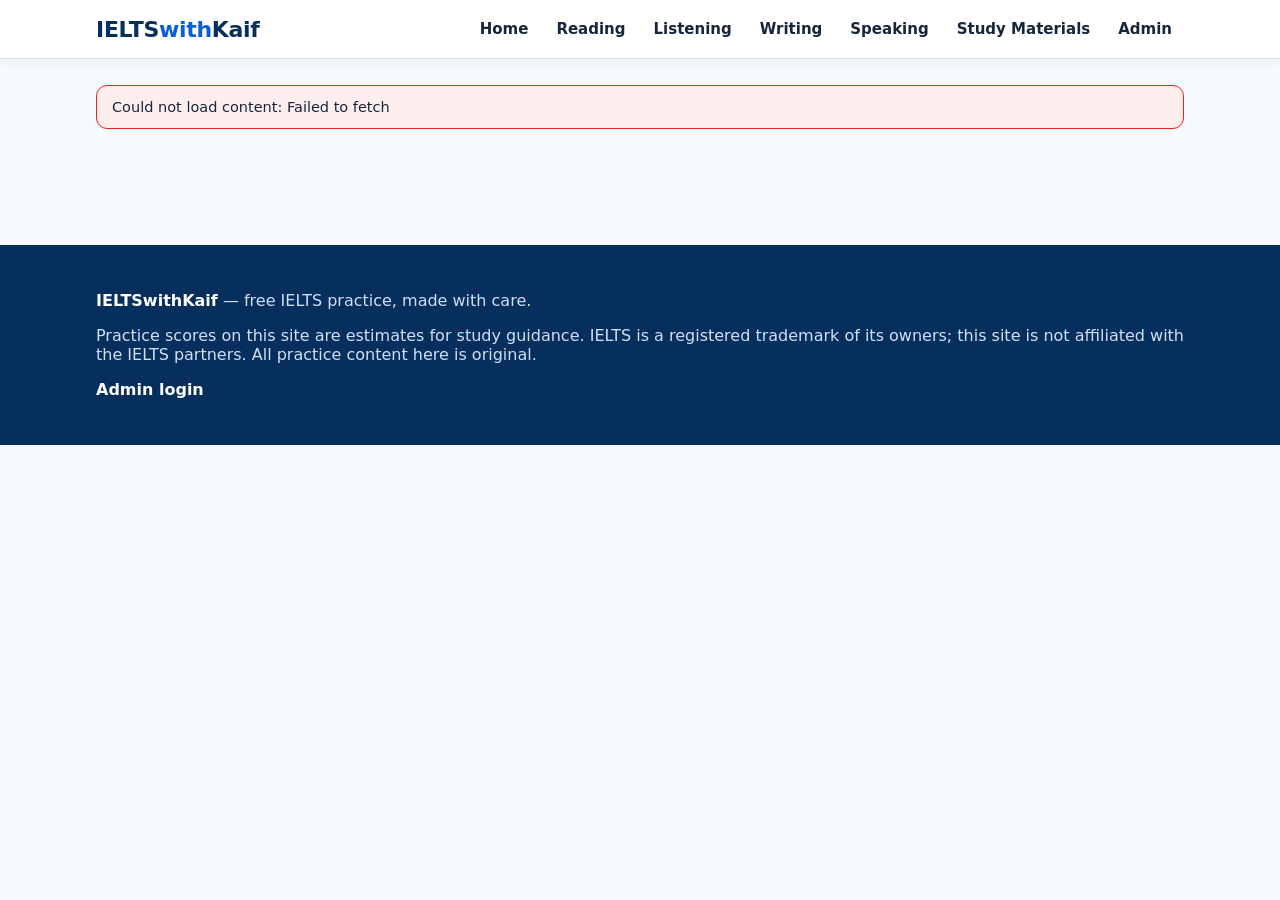
<file: index.html>
<!DOCTYPE html>
<html lang="en">
<head>
<meta charset="UTF-8">
<meta name="viewport" content="width=device-width, initial-scale=1.0">
<title>IELTSwithKaif — Free IELTS Practice Tests</title>
<meta name="description" content="Free IELTS Reading and Listening practice tests with instant scoring, Writing tasks with model answers, and Speaking practice.">
<link rel="stylesheet" href="assets/style.css">
</head>
<body>
<header class="topbar">
  <div class="topbar-in">
    <a class="logo" href="#/">IELTS<span>with</span>Kaif</a>
    <nav class="mainnav" id="mainnav">
      <a href="#/" data-nav="home">Home</a>
      <a href="#/reading" data-nav="reading">Reading</a>
      <a href="#/listening" data-nav="listening">Listening</a>
      <a href="#/writing" data-nav="writing">Writing</a>
      <a href="#/speaking" data-nav="speaking">Speaking</a>
      <a href="#/lessons" data-nav="lessons">Study Materials</a>
      <a href="admin/">Admin</a>
    </nav>
  </div>
</header>
<div id="announce"></div>
<main id="app">
  <div class="wrap"><p>Loading…</p></div>
</main>
<footer>
  <div class="wrap">
    <p><strong style="color:#fff">IELTSwithKaif</strong> — free IELTS practice, made with care.</p>
    <p>Practice scores on this site are estimates for study guidance. IELTS is a registered trademark of its owners; this site is not affiliated with the IELTS partners. All practice content here is original.</p>
    <p><a href="admin/">Admin login</a></p>
  </div>
</footer>
<script src="assets/config.js"></script>
<script src="assets/seed.js"></script>
<script src="assets/util.js"></script>
<script src="assets/db.js"></script>
<script src="assets/app.js"></script>
</body>
</html>
</file>
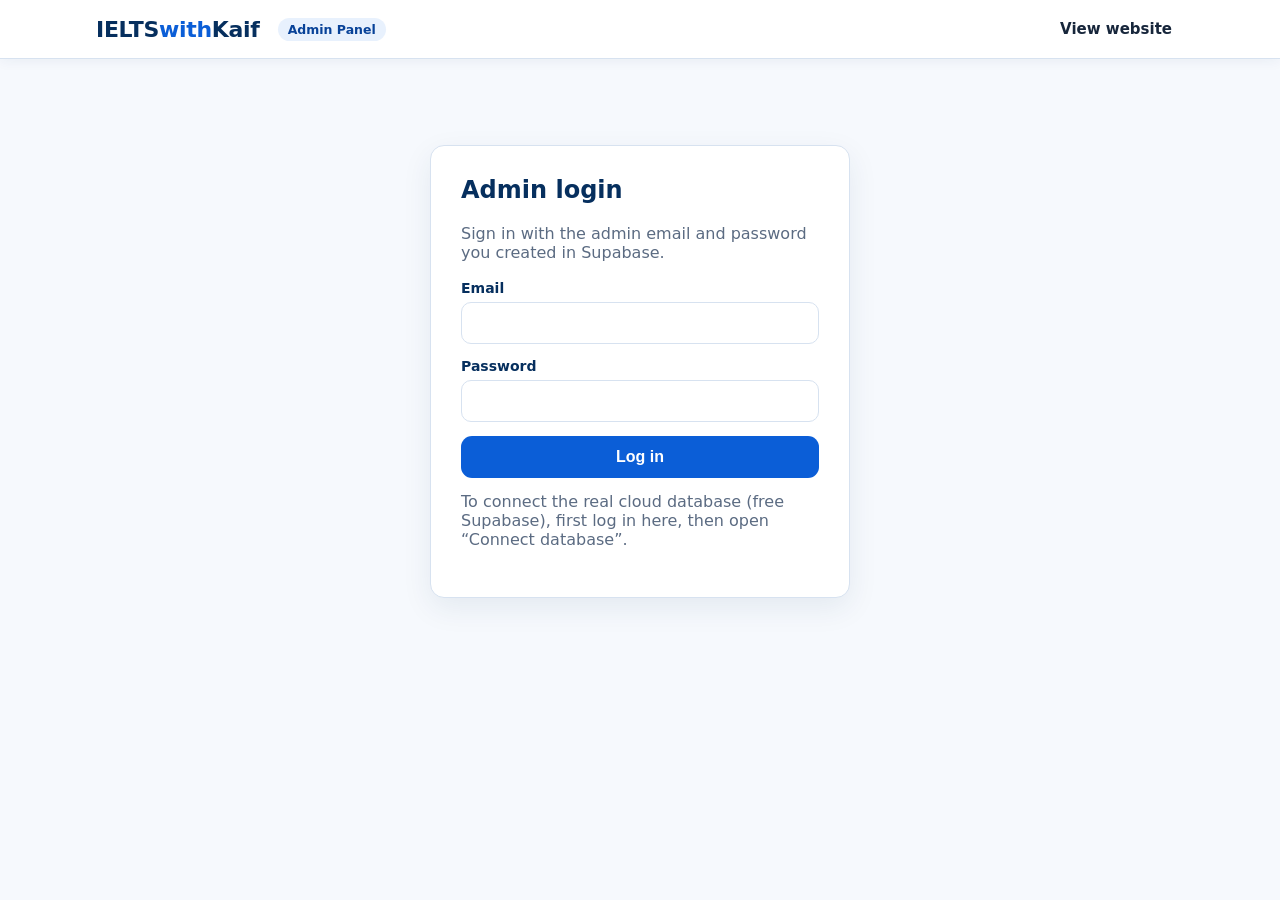
<file: admin/index.html>
<!DOCTYPE html>
<html lang="en">
<head>
<meta charset="UTF-8">
<meta name="viewport" content="width=device-width, initial-scale=1.0">
<title>Admin — IELTSwithKaif</title>
<link rel="stylesheet" href="../assets/style.css">
</head>
<body>
<header class="topbar">
  <div class="topbar-in">
    <a class="logo" href="../">IELTS<span>with</span>Kaif</a>
    <span class="tag">Admin Panel</span>
    <nav class="mainnav">
      <a href="../">View website</a>
      <a href="#" id="logoutLink" class="hidden">Log out</a>
    </nav>
  </div>
</header>
<main id="adminApp"><div class="wrap"><p>Loading…</p></div></main>
<script src="../assets/config.js"></script>
<script src="../assets/seed.js"></script>
<script src="../assets/util.js"></script>
<script src="../assets/db.js"></script>
<script src="../assets/admin.js"></script>
</body>
</html>
</file>
<file: assets/style.css>
:root{
  --blue:#0b5ed7; --blue-dark:#084298; --blue-deep:#062f5e; --sky:#e8f1fd;
  --ink:#17263b; --muted:#5b6b82; --line:#d7e2f0; --good:#15803d; --bad:#dc2626;
  --gold:#f2b544; --radius:14px;
}
*{box-sizing:border-box}
html{scroll-behavior:smooth}
body{margin:0;font-family:"Segoe UI",system-ui,-apple-system,Arial,sans-serif;color:var(--ink);background:#f6f9fd}
a{color:var(--blue);text-decoration:none}
header.topbar{position:sticky;top:0;z-index:50;background:#fff;border-bottom:1px solid var(--line);box-shadow:0 2px 12px rgba(6,47,94,.06)}
.topbar-in{max-width:1120px;margin:0 auto;display:flex;align-items:center;gap:18px;padding:12px 16px}
.logo{font-size:22px;font-weight:800;color:var(--blue-deep);letter-spacing:-.3px}
.logo span{color:var(--blue)}
nav.mainnav{display:flex;gap:4px;margin-left:auto;flex-wrap:wrap}
nav.mainnav a{padding:8px 12px;border-radius:9px;color:var(--ink);font-weight:600;font-size:15px}
nav.mainnav a:hover,nav.mainnav a.active{background:var(--sky);color:var(--blue-dark)}
.hero{background:linear-gradient(135deg,var(--blue-deep),var(--blue) 60%,#2f7fe0);color:#fff}
.hero-in{max-width:1120px;margin:0 auto;padding:52px 16px 46px}
.hero h1{font-size:40px;line-height:1.12;margin:0 0 12px;font-weight:800}
.hero p{font-size:18px;opacity:.93;max-width:640px;margin:0 0 22px;line-height:1.55}
.announce{background:var(--gold);color:#231a04;font-weight:600;text-align:center;padding:9px 14px;font-size:14.5px}
.btn{display:inline-block;background:#fff;color:var(--blue-dark);font-weight:700;padding:12px 22px;border-radius:11px;border:0;cursor:pointer;font-size:16px}
.btn.primary{background:var(--blue);color:#fff}
.btn.primary:hover{background:var(--blue-dark)}
.btn.ghost{background:#fff;color:var(--blue-dark);border:1.5px solid var(--blue)}
.btn.small{padding:8px 14px;font-size:14px}
.btn.danger{background:#fff;color:var(--bad);border:1.5px solid var(--bad)}
.btn:disabled{opacity:.55;cursor:not-allowed}
.wrap{max-width:1120px;margin:0 auto;padding:26px 16px 60px}
.section-title{font-size:26px;font-weight:800;color:var(--blue-deep);margin:30px 0 6px}
.section-sub{color:var(--muted);margin:0 0 18px}
.grid{display:grid;grid-template-columns:repeat(auto-fill,minmax(255px,1fr));gap:16px}
.card{background:#fff;border:1px solid var(--line);border-radius:var(--radius);padding:20px;box-shadow:0 3px 14px rgba(6,47,94,.05)}
.card h3{margin:0 0 8px;font-size:18px;color:var(--blue-deep)}
.card p{color:var(--muted);line-height:1.5;margin:0 0 12px;font-size:14.5px}
.tags{display:flex;gap:6px;flex-wrap:wrap;margin-bottom:12px}
.tag{background:var(--sky);color:var(--blue-dark);font-size:12.5px;font-weight:700;padding:4px 10px;border-radius:99px}
.tag.grey{background:#eef2f7;color:var(--muted)}
.toolbar{display:flex;gap:10px;flex-wrap:wrap;margin:14px 0 20px}
.toolbar input[type=search],.toolbar select,.field input,.field select,.field textarea{
  padding:11px 13px;border:1.5px solid var(--line);border-radius:10px;font-size:15px;background:#fff;color:var(--ink);font-family:inherit}
.toolbar input[type=search]{flex:1;min-width:200px}
.skill-cards{display:grid;grid-template-columns:repeat(auto-fit,minmax(220px,1fr));gap:16px;margin-top:-8px}
.skill-cards .card{text-align:left;cursor:pointer;transition:transform .15s, box-shadow .15s}
.skill-cards .card:hover{transform:translateY(-3px);box-shadow:0 10px 24px rgba(6,47,94,.12)}
.skill-emoji{font-size:30px}
footer{background:var(--blue-deep);color:#cfe0f5;margin-top:40px}
footer .wrap{padding:30px 16px}
footer a{color:#fff;font-weight:600}
/* test player */
.player{display:grid;grid-template-columns:1fr 1fr;gap:18px;align-items:start}
.passage{background:#fff;border:1px solid var(--line);border-radius:var(--radius);padding:22px;line-height:1.75;font-size:16.5px;max-height:74vh;overflow:auto;white-space:pre-wrap}
.qpanel{background:#fff;border:1px solid var(--line);border-radius:var(--radius);padding:22px;max-height:74vh;overflow:auto}
.timerbar{position:sticky;top:64px;z-index:40;background:var(--blue-deep);color:#fff;border-radius:11px;padding:10px 16px;display:flex;justify-content:space-between;align-items:center;margin-bottom:14px;font-weight:700}
.timerbar .time{font-size:20px;font-variant-numeric:tabular-nums}
.qblock{border-bottom:1px solid var(--line);padding:14px 0}
.qblock:last-child{border-bottom:0}
.qprompt{font-weight:600;margin-bottom:9px;line-height:1.5}
.opt{display:block;padding:9px 12px;border:1.5px solid var(--line);border-radius:10px;margin:7px 0;cursor:pointer;font-size:15px}
.opt:hover{border-color:var(--blue)}
.opt input{margin-right:9px}
.opt.correct{background:#e9f9ee;border-color:var(--good)}
.opt.wrong{background:#fdeeee;border-color:var(--bad)}
.fillin{width:170px;padding:9px 11px;border:1.5px solid var(--line);border-radius:9px;font-size:15px}
.explain{display:none;background:var(--sky);border-radius:10px;padding:11px 13px;font-size:14.5px;line-height:1.55;margin-top:9px}
.review .explain{display:block}
.verdict{font-weight:800}
.verdict.ok{color:var(--good)} .verdict.no{color:var(--bad)}
.scorebox{background:linear-gradient(135deg,var(--blue-deep),var(--blue));color:#fff;border-radius:var(--radius);padding:26px;text-align:center;margin-bottom:18px}
.scorebox .big{font-size:46px;font-weight:800}
audio{width:100%;margin:8px 0 4px}
/* content pages */
.prose{background:#fff;border:1px solid var(--line);border-radius:var(--radius);padding:26px;line-height:1.75;font-size:16.5px;white-space:pre-wrap}
.cuecard{background:#fff8e6;border:2px dashed var(--gold);border-radius:var(--radius);padding:22px;line-height:1.7;font-size:16.5px}
/* admin */
.admin-shell{display:grid;grid-template-columns:230px 1fr;gap:18px;align-items:start}
.side{background:#fff;border:1px solid var(--line);border-radius:var(--radius);padding:14px;position:sticky;top:84px}
.side button{display:block;width:100%;text-align:left;background:none;border:0;padding:11px 12px;border-radius:9px;font-size:15px;font-weight:600;color:var(--ink);cursor:pointer}
.side button:hover,.side button.active{background:var(--sky);color:var(--blue-dark)}
.field{margin-bottom:14px}
.field label{display:block;font-weight:700;font-size:14px;margin-bottom:6px;color:var(--blue-deep)}
.field input,.field select,.field textarea{width:100%}
.field textarea{min-height:110px;resize:vertical;line-height:1.5}
.field .hint{font-size:13px;color:var(--muted);margin-top:4px}
table.list{width:100%;border-collapse:collapse;background:#fff;border:1px solid var(--line);border-radius:var(--radius);overflow:hidden}
table.list th,table.list td{padding:11px 13px;border-bottom:1px solid var(--line);text-align:left;font-size:14.5px;vertical-align:top}
table.list th{background:var(--sky);color:var(--blue-deep)}
.row-actions{display:flex;gap:6px;flex-wrap:wrap}
.pill{font-size:12px;font-weight:800;padding:3px 9px;border-radius:99px}
.pill.on{background:#e9f9ee;color:var(--good)} .pill.off{background:#fdeeee;color:var(--bad)}
.login-box{max-width:420px;margin:60px auto;background:#fff;border:1px solid var(--line);border-radius:var(--radius);padding:30px;box-shadow:0 10px 30px rgba(6,47,94,.08)}
.notice{background:#fff8e6;border:1.5px solid var(--gold);border-radius:11px;padding:13px 15px;font-size:14.5px;line-height:1.55;margin-bottom:16px}
.success{background:#e9f9ee;border:1.5px solid var(--good);border-radius:11px;padding:13px 15px;font-size:14.5px;margin-bottom:16px}
.error{background:#fdeeee;border:1.5px solid var(--bad);border-radius:11px;padding:13px 15px;font-size:14.5px;margin-bottom:16px}
.qedit{border:1.5px solid var(--line);border-radius:11px;padding:14px;margin-bottom:12px;background:#fbfdff}
.hidden{display:none!important}
@media (max-width:860px){
  .player{grid-template-columns:1fr}
  .passage,.qpanel{max-height:none}
  .hero h1{font-size:30px}
  .admin-shell{grid-template-columns:1fr}
  .side{position:static;display:flex;flex-wrap:wrap;gap:4px}
  .side button{width:auto}
  nav.mainnav a{padding:7px 9px;font-size:14px}
}
</file>
